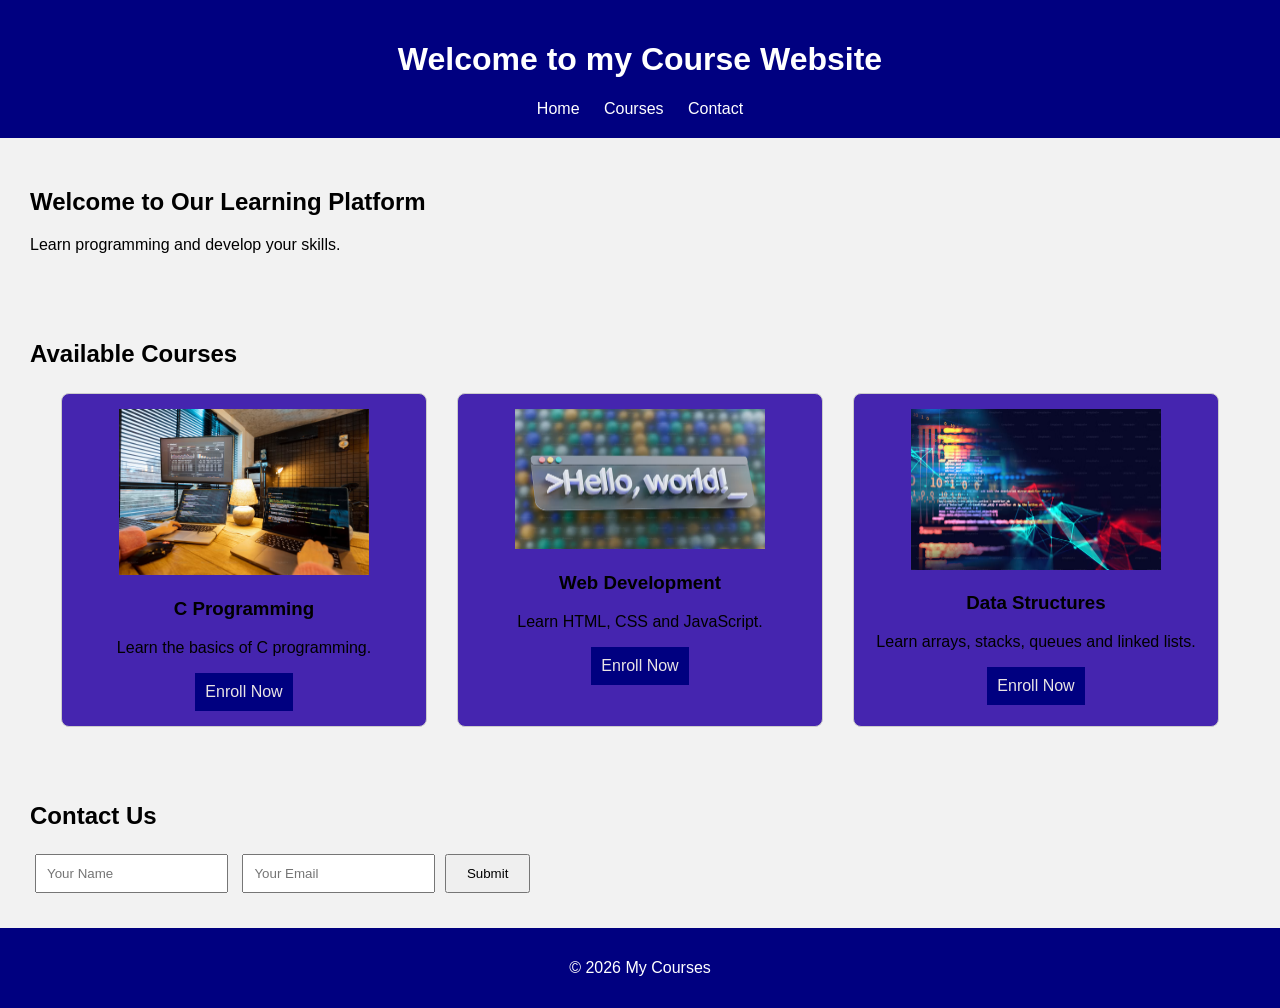
<file: index.html>
<!DOCTYPE html>
<html lang="en">
<head>
    <meta charset="UTF-8">
    <meta name="viewport" content="width=device-width, initial-scale=1.0">
    <title>Course Website</title>
    <link rel="stylesheet" href="style.css">
</head>
<body>

    <header>
        <h1>Welcome to my Course Website</h1>
        <nav>
            <a href="#home">Home</a>
            <a href="#courses">Courses</a>
            <a href="#contact">Contact</a>
        </nav>
    </header>

    <section id="home">
        <h2>Welcome to Our Learning Platform</h2>
        <p>Learn programming and develop your skills.</p>
    </section>

    <section id="courses">
        <h2>Available Courses</h2>

        <div class="container">
            <div class="card">
                <img src="c.jpg" alt="C Programming">
                <h3>C Programming</h3>
                <p>Learn the basics of C programming.</p>
                <a href="#contact">Enroll Now</a>
            </div>

            <div class="card">
                <img src="web.jpg" alt="Web Development">
                <h3>Web Development</h3>
                <p>Learn HTML, CSS and JavaScript.</p>
                <a href="#contact">Enroll Now</a>
            </div>

            <div class="card">
                <img src="dsa.jpg" alt="Data Structures">
                <h3>Data Structures</h3>
                <p>Learn arrays, stacks, queues and linked lists.</p>
                <a href="#contact">Enroll Now</a>
            </div>
        </div>
    </section>

    <section id="contact">
        <h2>Contact Us</h2>
        <form>
            <input type="text" placeholder="Your Name" required>
            <input type="email" placeholder="Your Email" required>
            <button type="submit">Submit</button>
        </form>
    </section>

    <footer>
        <p>&copy; 2026 My Courses</p>
    </footer>

</body>
</html>
</file>
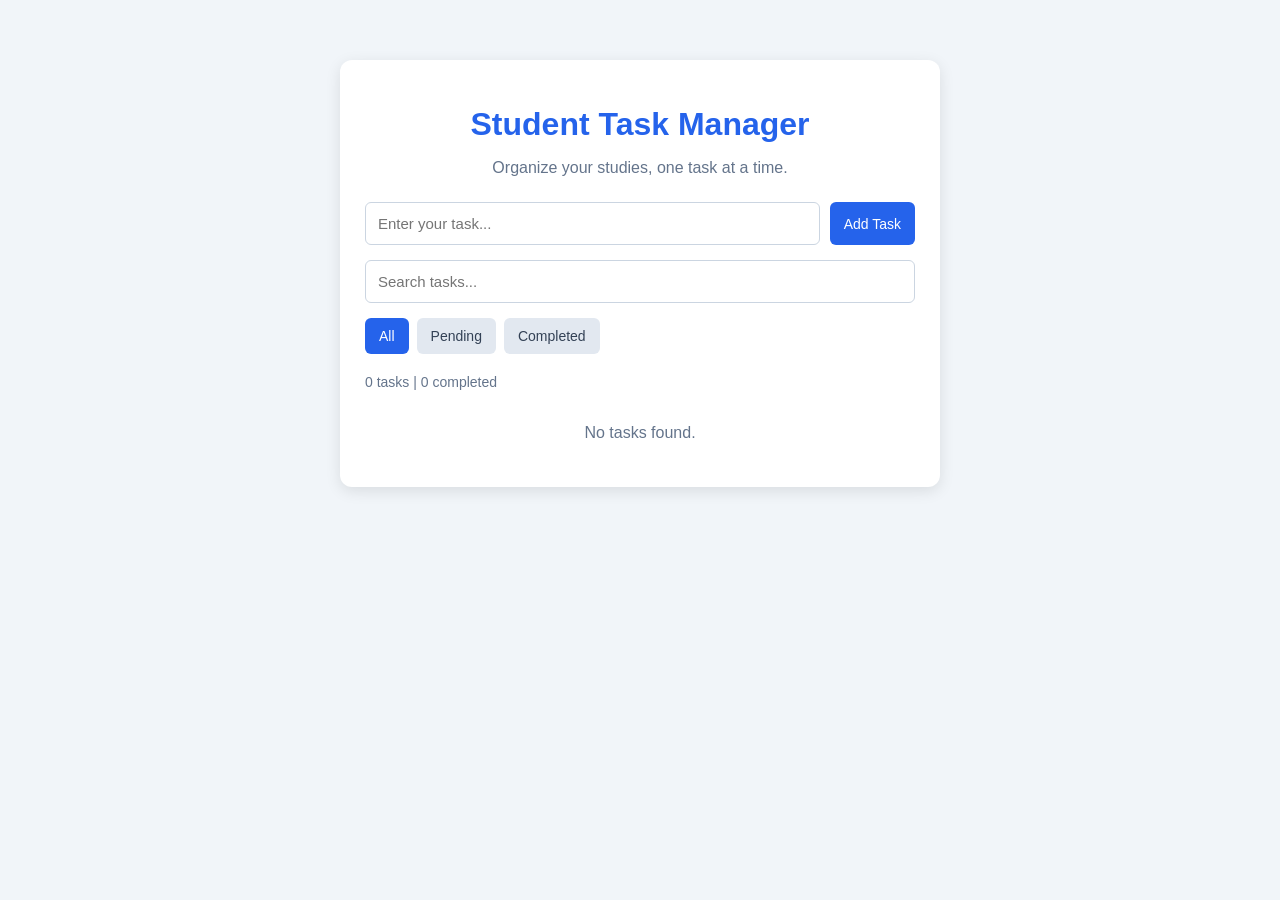
<file: student_task_manger/index.html>
<!DOCTYPE html>
<html lang="en">
<head>
    <meta charset="UTF-8">
    <meta name="viewport" content="width=device-width, initial-scale=1.0">
    <title>Student Task Manager</title>
    <link rel="stylesheet" href="style.css">
</head>
<body>

    <div class="container">
        <h1>Student Task Manager</h1>
        <p class="subtitle">Organize your studies, one task at a time.</p>

        <form id="taskForm">
            <input type="text" id="taskInput"
                   placeholder="Enter your task..." autocomplete="off">
            <button type="submit">Add Task</button>
        </form>

        <input type="text" id="searchInput"
               placeholder="Search tasks...">

        <div class="filters">
            <button class="filter active" data-filter="all">All</button>
            <button class="filter" data-filter="pending">Pending</button>
            <button class="filter" data-filter="completed">Completed</button>
        </div>

        <p id="taskCount">0 tasks</p>
        <ul id="taskList"></ul>
    </div>

    <script src="script.js"></script>
</body>
</html>
</file>
<file: style.css>
/* Element selector */
* {
    box-sizing: border-box;
}

body {
    margin: 0;
    font-family: Arial, sans-serif;
    background: #f2f2f2;
}

header {
    background: navy;
    color: white;
    padding: 20px;
    text-align: center;
}

nav a {
    color: white;
    margin: 10px;
    text-decoration: none;
}

/* Pseudo-class selectors */
nav a:hover {
    color: yellow;
}

input:focus {
    outline: 2px solid blue;
}

/* Sections */
section {
    padding: 20px;
    margin: 10px;
}

/* Flexbox layout */
.container {
    display: flex;
    flex-wrap: wrap;
    justify-content: center;
    gap: 20px;
}

/* Class selector */
.card {
    background: rgb(69, 37, 175);
    border: 1px solid #ccc;
    padding: 15px;
    margin: 5px;
    width: 30%;
    border-radius: 8px;
    text-align: center;
}

/* Responsive images */
.card img {
    width: 100%;
    max-width: 250px;
    height: auto;
}

/* Card link */
.card a {
    display: inline-block;
    background: navy;
    color: rgb(233, 228, 228);
    padding: 10px;
    text-decoration: none;
}

.card a:hover {
    background: rgb(106, 115, 106);
}

input {
    padding: 10px;
    margin: 5px;
    max-width: 100%;
}

button {
    padding: 10px 20px;
    cursor: pointer;
}

/* Responsive design */
@media (max-width: 600px) {
    header {
        padding: 10px;
    }

    nav a {
        display: inline-block;
        margin: 5px;
    }

    .container {
        flex-direction: column;
    }

    .card {
        width: 100%;
        margin: 5px 0;
    }
}
footer {
    background-color: navy;
    color: white;
    text-align: center;
    padding: 15px;
}
</file>
<file: student_task_manger/style.css>
* {
    box-sizing: border-box;
}

body {
    font-family: Arial, sans-serif;
    background: #f1f5f9;
    margin: 0;
    padding: 30px 15px;
    color: #1e293b;
}

.container {
    max-width: 600px;
    margin: 30px auto;
    padding: 25px;
    background: white;
    border-radius: 12px;
    box-shadow: 0 4px 15px rgba(0, 0, 0, 0.1);
}

h1 {
    text-align: center;
    color: #2563eb;
    margin-bottom: 8px;
}

.subtitle {
    text-align: center;
    color: #64748b;
    margin-bottom: 25px;
}

#taskForm {
    display: flex;
    gap: 10px;
    margin-bottom: 15px;
}

input {
    width: 100%;
    padding: 12px;
    border: 1px solid #cbd5e1;
    border-radius: 6px;
    font-size: 15px;
}

input:focus {
    outline: 2px solid #93c5fd;
    border-color: #2563eb;
}

#taskForm input {
    flex: 1;
    min-width: 0;
}

button {
    padding: 10px 14px;
    border: none;
    border-radius: 6px;
    cursor: pointer;
    font-size: 14px;
    transition: background 0.2s;
}

#taskForm button {
    background: #2563eb;
    color: white;
    white-space: nowrap;
}

#taskForm button:hover {
    background: #1d4ed8;
}

.filters {
    display: flex;
    gap: 8px;
    margin-top: 15px;
}

.filter {
    background: #e2e8f0;
    color: #334155;
}

.filter:hover {
    background: #cbd5e1;
}

.filter.active {
    background: #2563eb;
    color: white;
}

#taskCount {
    color: #64748b;
    font-size: 14px;
    margin-top: 20px;
}

#taskList {
    list-style: none;
    padding: 0;
    margin: 0;
}

.task {
    display: flex;
    align-items: center;
    gap: 10px;
    padding: 12px 0;
    border-bottom: 1px solid #e2e8f0;
}

.task span {
    flex: 1;
    overflow-wrap: anywhere;
}

.task.completed span {
    color: #94a3b8;
    text-decoration: line-through;
}

.complete-btn {
    background: #dcfce7;
    color: #166534;
}

.complete-btn:hover {
    background: #bbf7d0;
}

.delete-btn {
    background: #fee2e2;
    color: #b91c1c;
}

.delete-btn:hover {
    background: #fecaca;
}

.empty {
    text-align: center;
    color: #64748b;
    padding: 20px 0;
}

button:focus-visible {
    outline: 2px solid #0f172a;
    outline-offset: 2px;
}

@media (max-width: 420px) {
    .container {
        padding: 18px;
    }

    #taskForm {
        flex-wrap: wrap;
    }

    #taskForm input {
        width: 100%;
        flex-basis: 100%;
    }

    .filters {
        flex-wrap: wrap;
    }

    .task {
        flex-wrap: wrap;
    }
}
</file>
